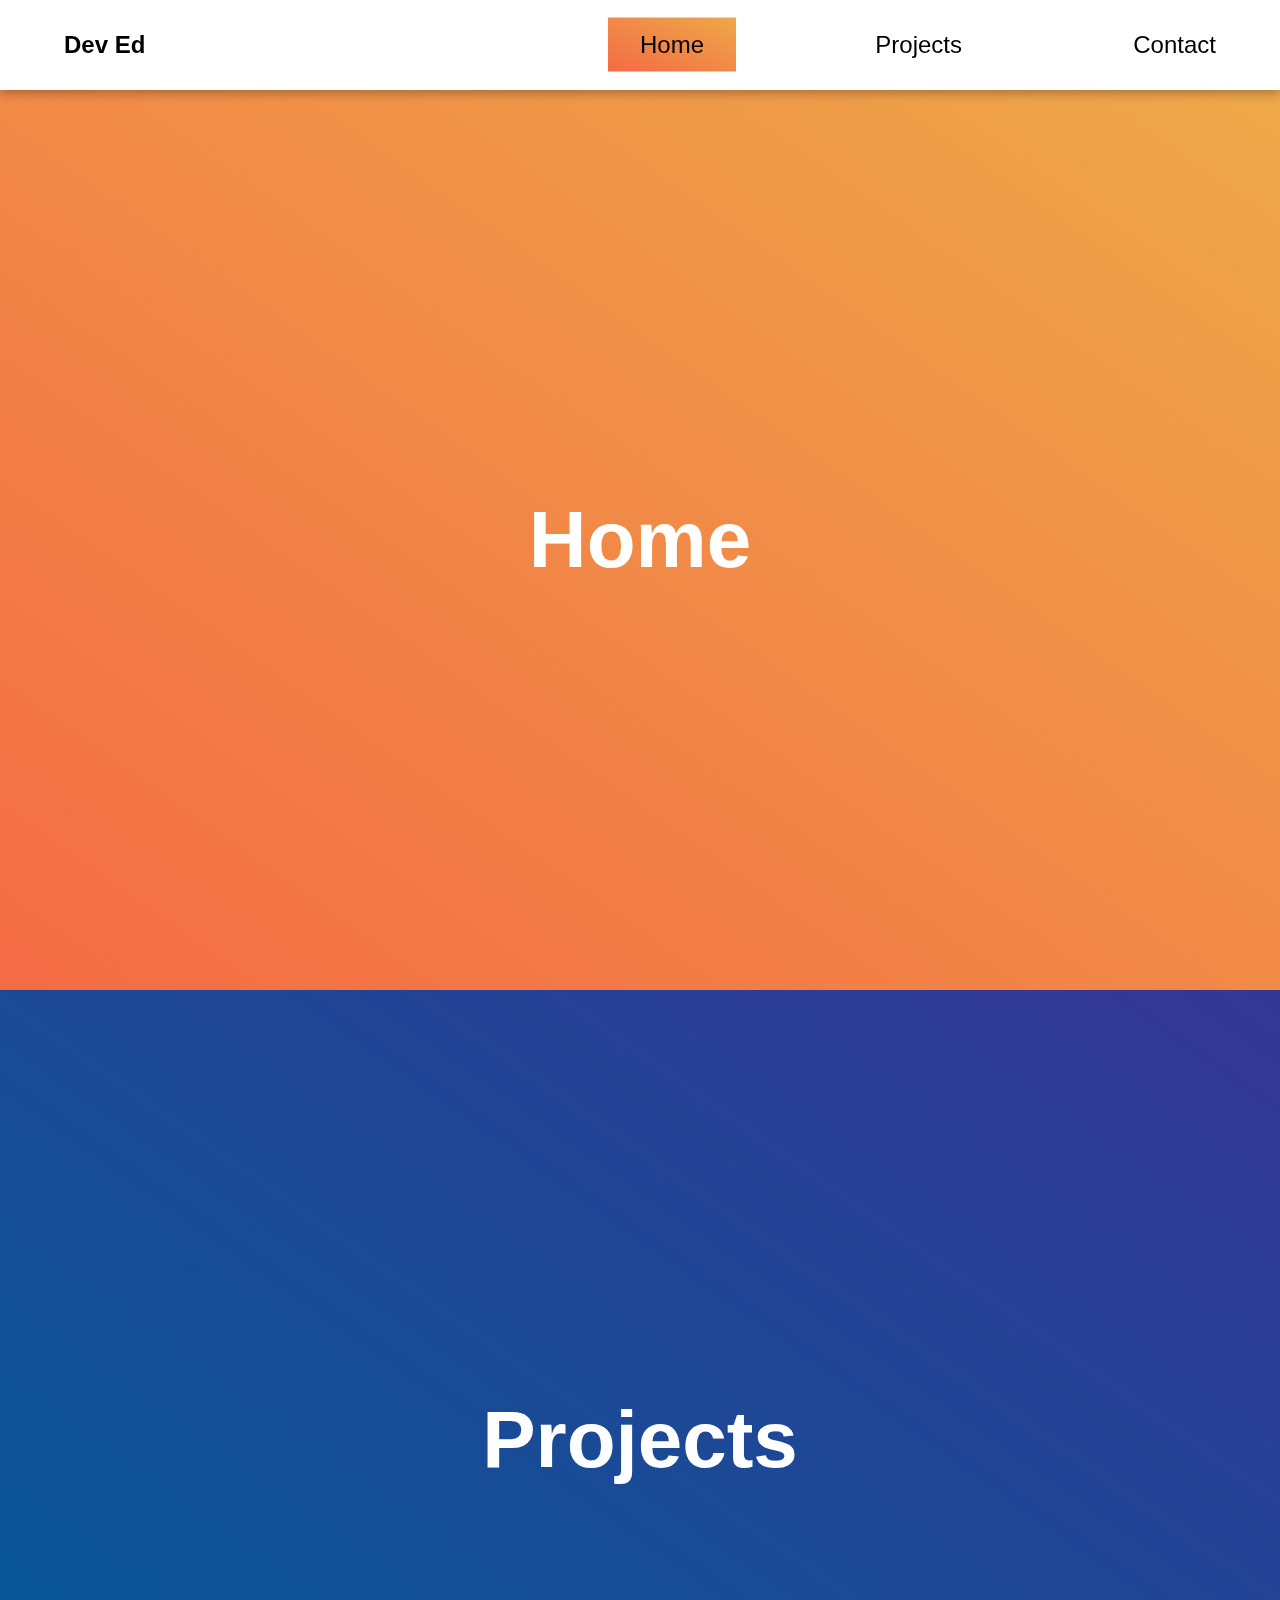
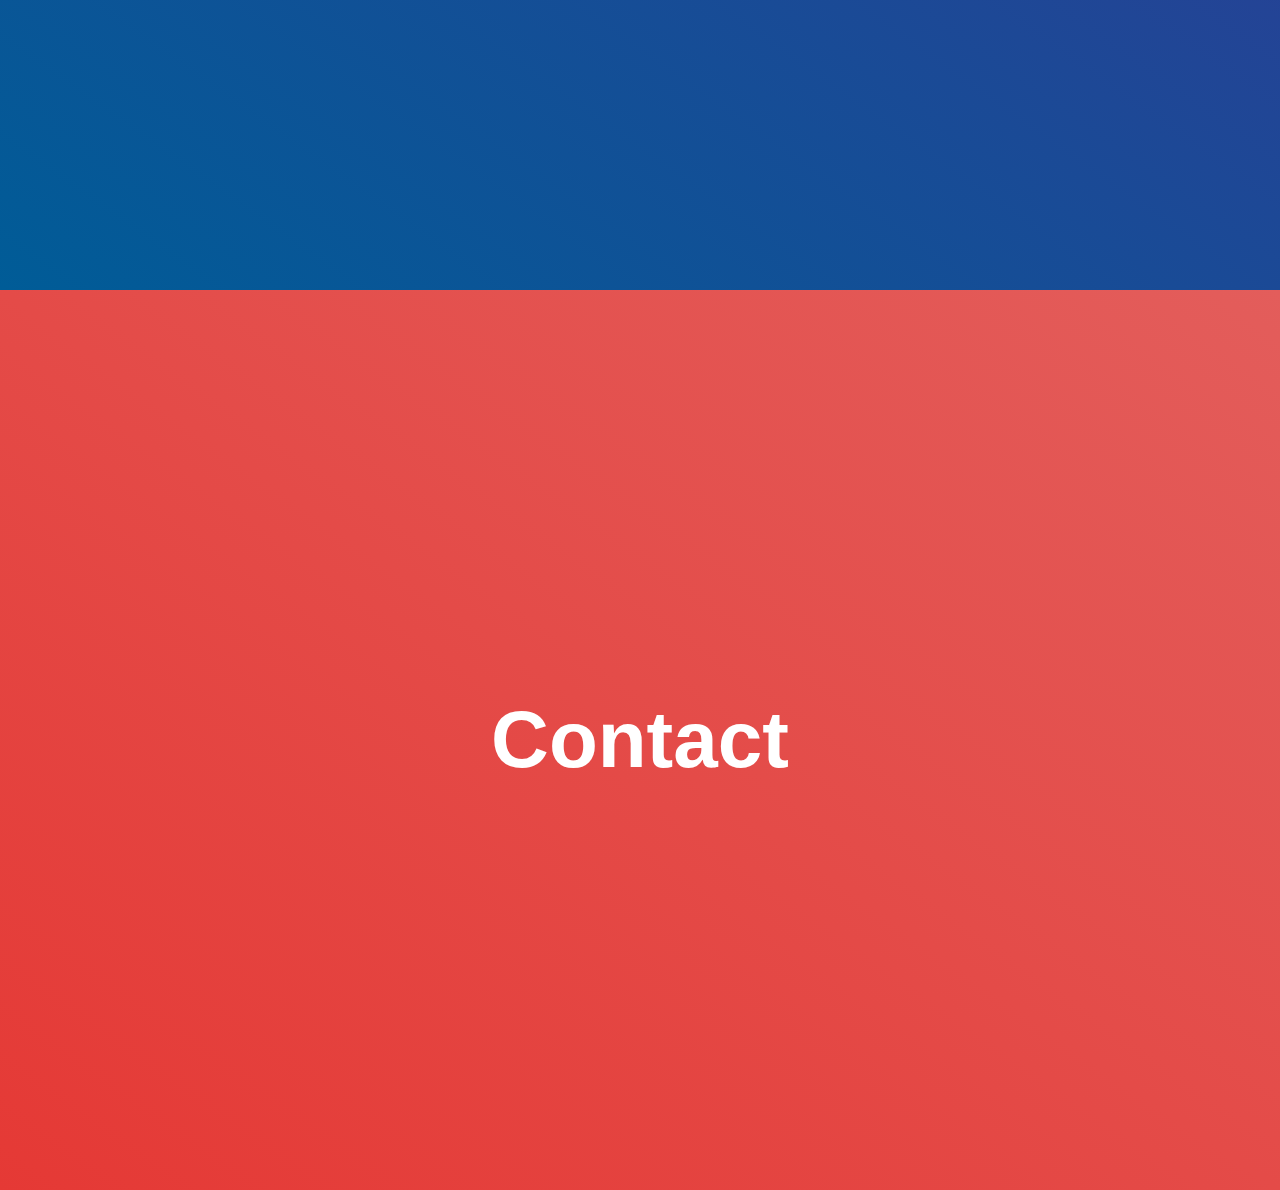
<file: index.html>
<!DOCTYPE html>
<html lang="en" dir="ltr">
  <head>
    <meta charset="utf-8">
    <meta name="viewport"
    content="width=device-width, initial-scale=1.0" />
    <link rel="stylesheet" href="style.css">

    <title>Animated Navbar</title>
</head>
<body>
  <header>
    <nav>
      <h1>Dev Ed</h1>
      <ul>
         <li><a data-page="home"    href="#">Home</a></li>
         <li><a data-page="project" href="#">Projects</a></li>
         <li><a data-page="contact" href="#">Contact</a></li>
         <div class="bubble"></div>
      </ul>
    </nav>
  </header>

<main>
  <section data-index="0" class="home">
      <h2>Home</h2>
  </section>

  <section data-index="1" class="project">
      <h2>projects</h2>
  </section>

  <section data-index="2" class="contact">
      <h2>contact</h2>
  </section>
</main>



<script src="app.js"></script>
</body>
</html>
</file>
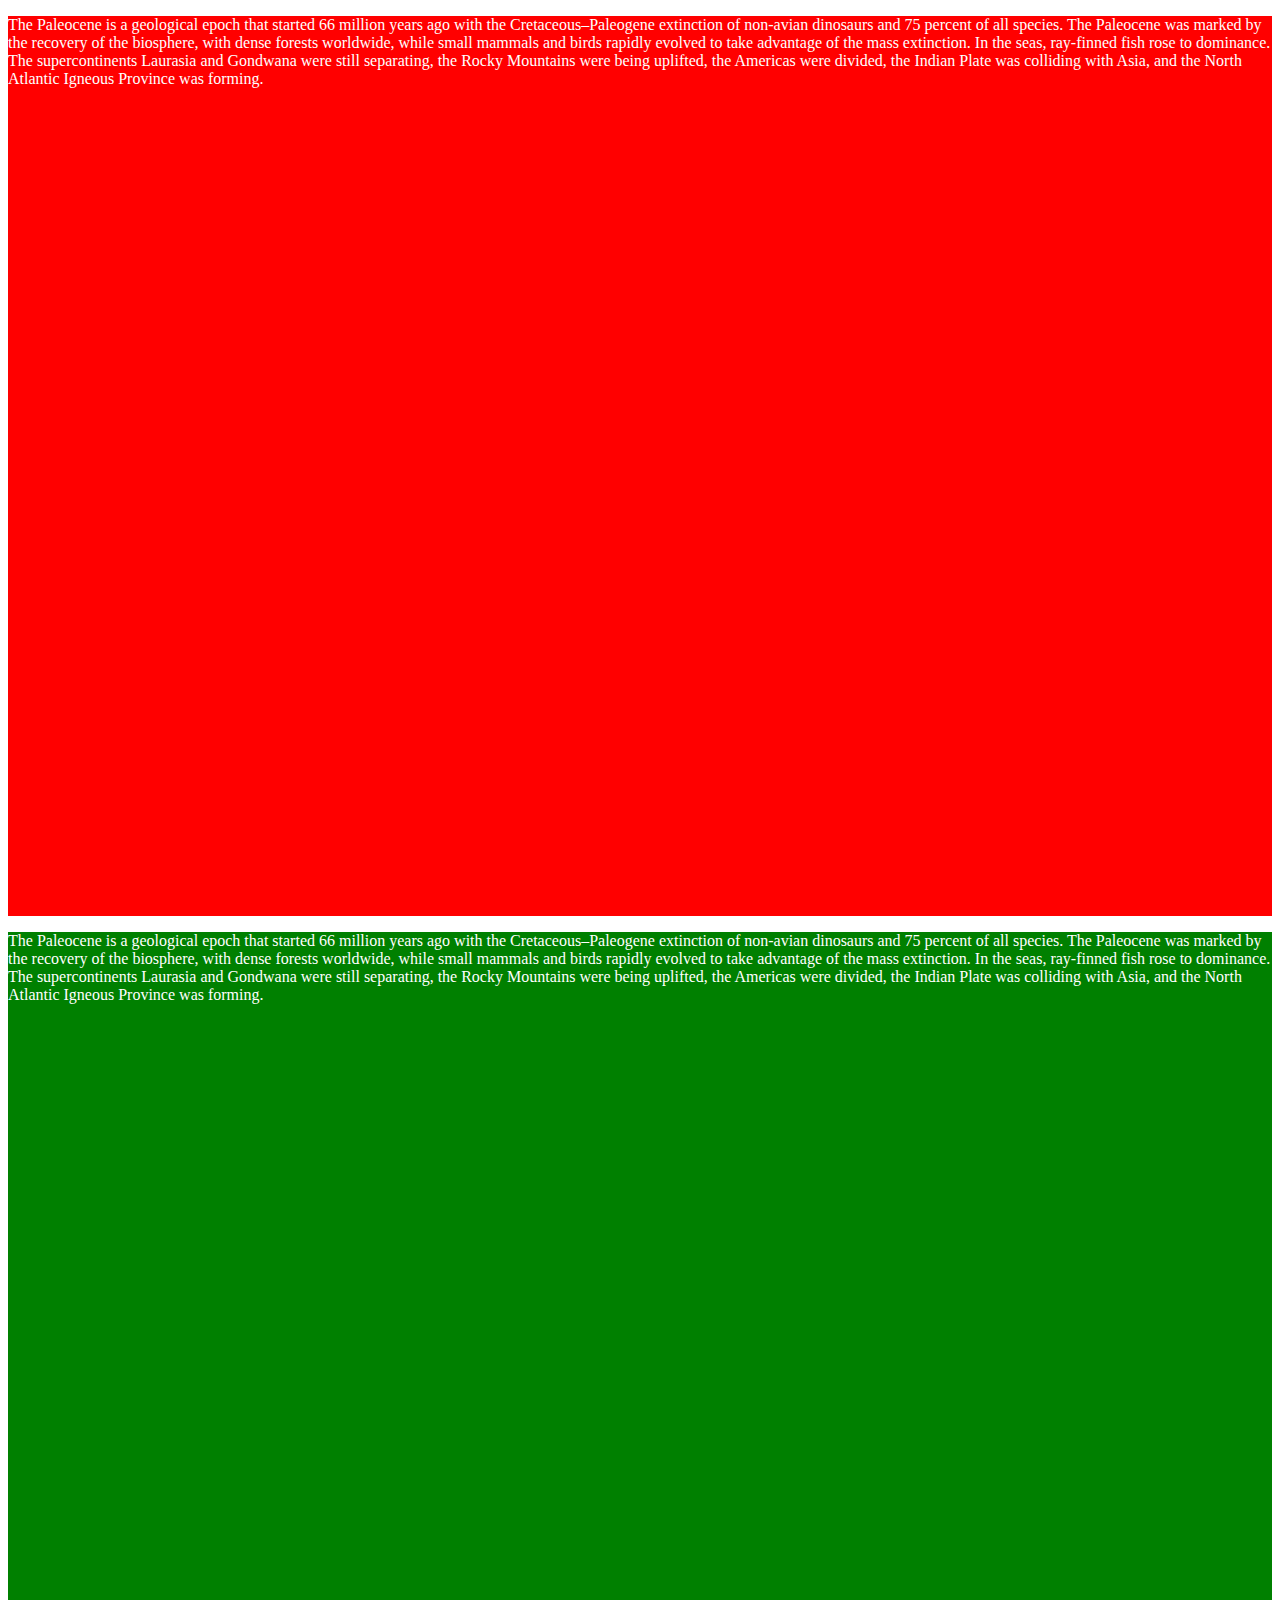
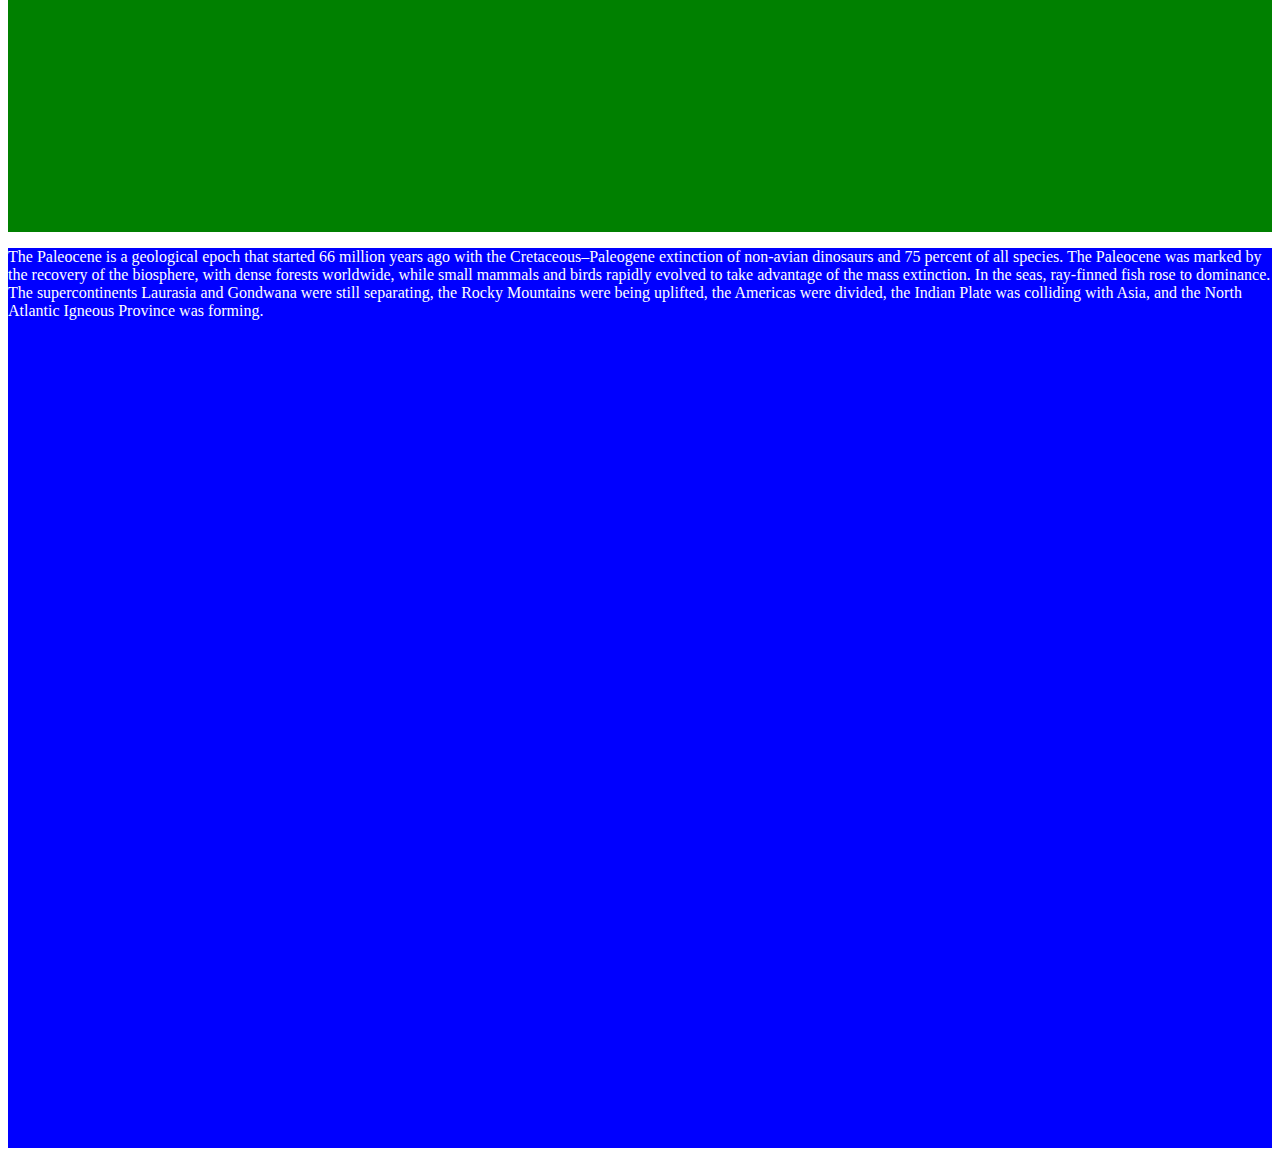
<file: home.html>
<!DOCTYPE html>
<html lang="en" dir="ltr">
  <head>
    <meta charset="utf-8">
    <meta name="viewport"
    content="width=device-width, initial-scale=1.0" />
    <title></title>
    <style media="screen">
          section{
             color:white;
             height:100vh;
          }
          .section1{
              background:red;
          }
          .section2{
              background:green;
          }
          .section3{
               background:blue;
          }
         .section{
           color:white;
           background:yellow;
         }
    </style>
  </head>
<body>

  <section class="section1">
    <p>
       The Paleocene is a geological epoch that started 66 million years ago with
      the Cretaceous–Paleogene extinction of non-avian dinosaurs
      and 75 percent of all species. The Paleocene was marked by
      the recovery of the biosphere, with dense forests worldwide,
      while small mammals and birds rapidly evolved to take advantage
      of the mass extinction. In the seas, ray-finned fish rose to dominance.
      The supercontinents Laurasia and Gondwana were still separating,
      the Rocky Mountains were being uplifted, the Americas were divided,
      the Indian Plate was colliding with Asia, and the North Atlantic
      Igneous Province was forming.
    </p>
  </section>
  <section class="section2 ">
    <p >
       The Paleocene is a geological epoch that started 66 million years ago with
      the Cretaceous–Paleogene extinction of non-avian dinosaurs
      and 75 percent of all species. The Paleocene was marked by
      the recovery of the biosphere, with dense forests worldwide,
      while small mammals and birds rapidly evolved to take advantage
      of the mass extinction. In the seas, ray-finned fish rose to dominance.
      The supercontinents Laurasia and Gondwana were still separating,
      the Rocky Mountains were being uplifted, the Americas were divided,
      the Indian Plate was colliding with Asia, and the North Atlantic
      Igneous Province was forming.
    </p>
  </section>
  <section class="section3">
    <p >
       The Paleocene is a geological epoch that started 66 million years ago with
      the Cretaceous–Paleogene extinction of non-avian dinosaurs
      and 75 percent of all species. The Paleocene was marked by
      the recovery of the biosphere, with dense forests worldwide,
      while small mammals and birds rapidly evolved to take advantage
      of the mass extinction. In the seas, ray-finned fish rose to dominance.
      The supercontinents Laurasia and Gondwana were still separating,
      the Rocky Mountains were being uplifted, the Americas were divided,
      the Indian Plate was colliding with Asia, and the North Atlantic
      Igneous Province was forming.
    </p>
  </section>


<script src="intersectionobserber.js"></script>
  </body>
</html>
</file>
<file: style.css>
*{
  margin:0;
  padding:0;
  box-sizing: border-box;
}

body{
  font-family: sans-serif;
}

header{
  box-shadow: 0px 3px 10px rgba(0,0,0,0.3);
  position:sticky;
  top:0px;
  background:white;
}
nav{
  min-height:10vh;
  margin:auto;
  width:90%;
  display:flex;
  align-items: center;
  justify-content: space-between;
}

nav h1,nav ul{
  font-size:1.5rem;
  flex:1;
}
nav ul {
  list-style: none;
  display: flex;
  justify-content: space-between;
}
nav a{
   color:black;
   text-decoration:none;
}
section{
  min-height:100vh;
  display:flex;
  justify-content: center;
  align-items: center;
}
section h2{
  font-size:5rem;
  color:#fff;
  text-transform:capitalize;
}


.home{
    background:linear-gradient(to right top,#f46b45,#eea849);
}

.project{
    background:linear-gradient(to right top,#005c97,#363795);
}

.contact{
    background:linear-gradient(to right top,#e53935,#e35d5b);
}
.bubble{
  position: absolute;
  z-index : -2;
  background:linear-gradient(to right top,#f46b45,#eea849);
  transform:scale(2);
  transition:all 0.5s ease;5
}
</file>
